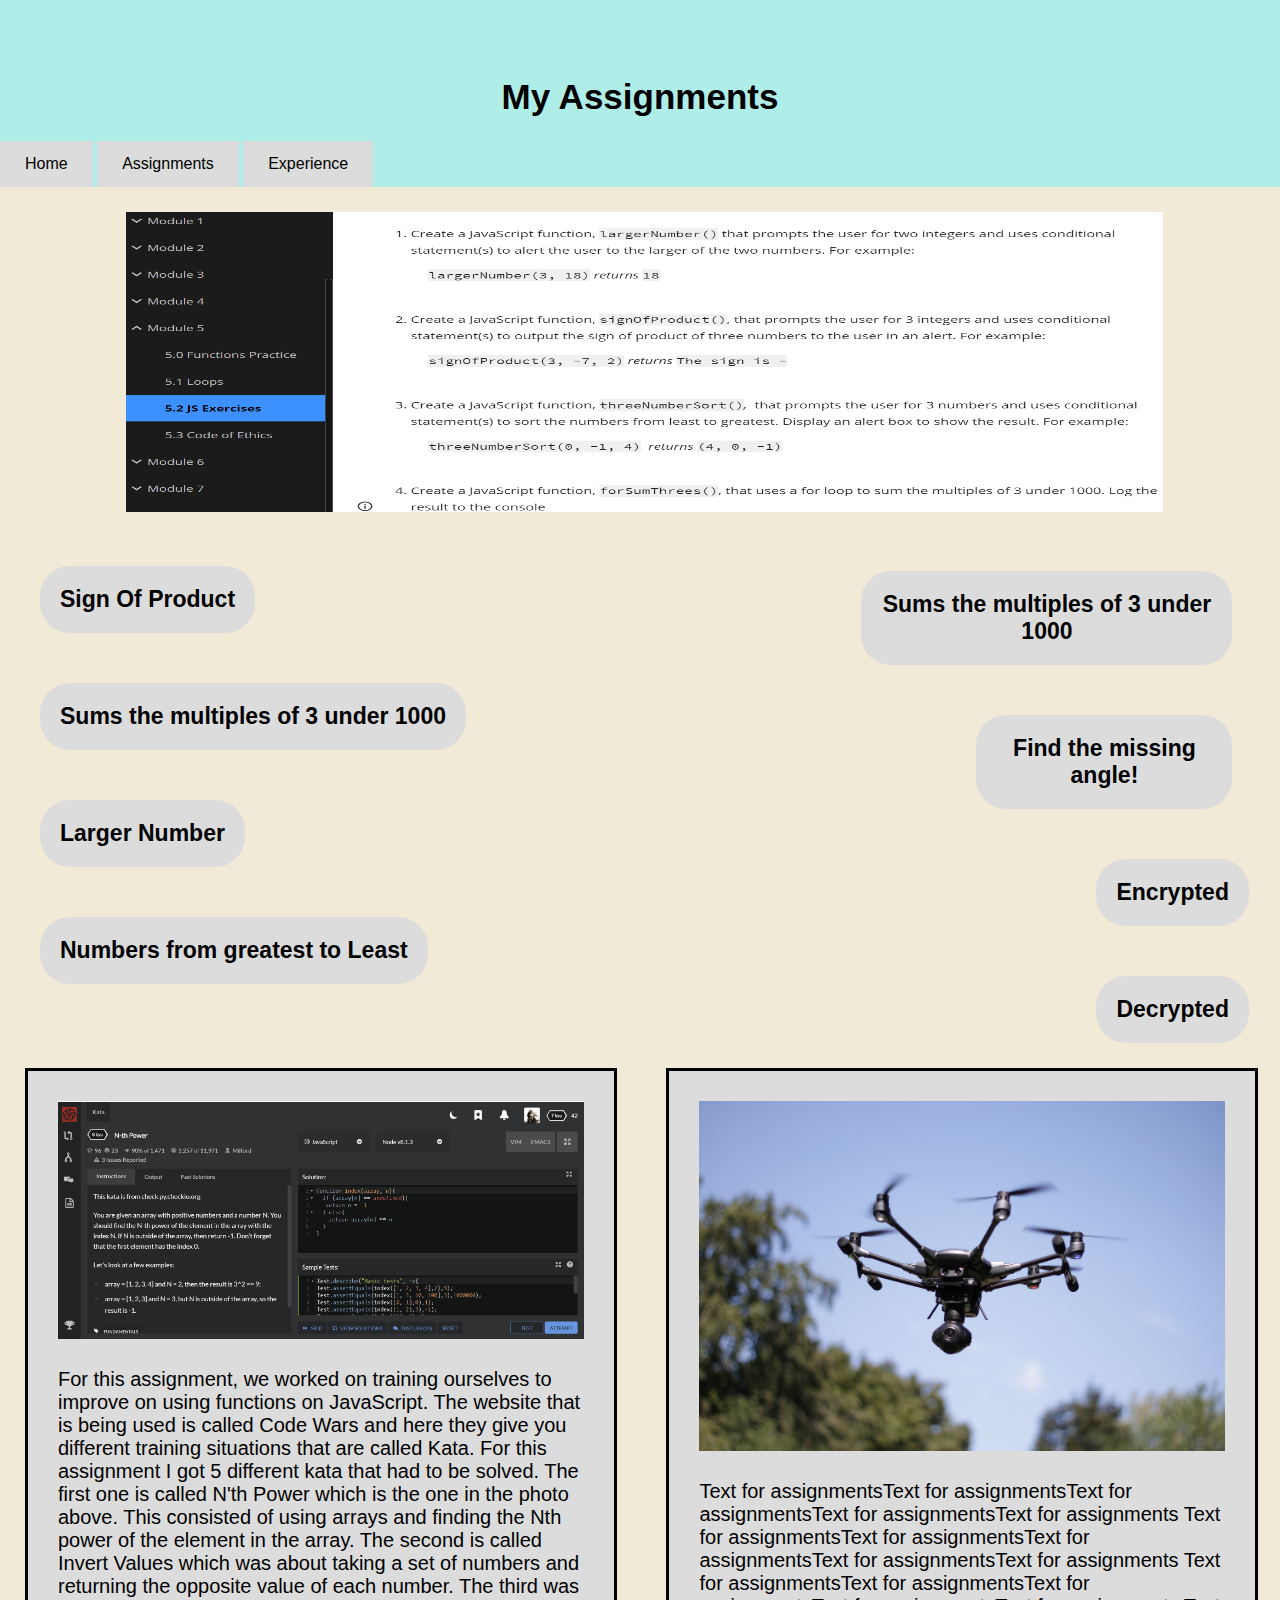
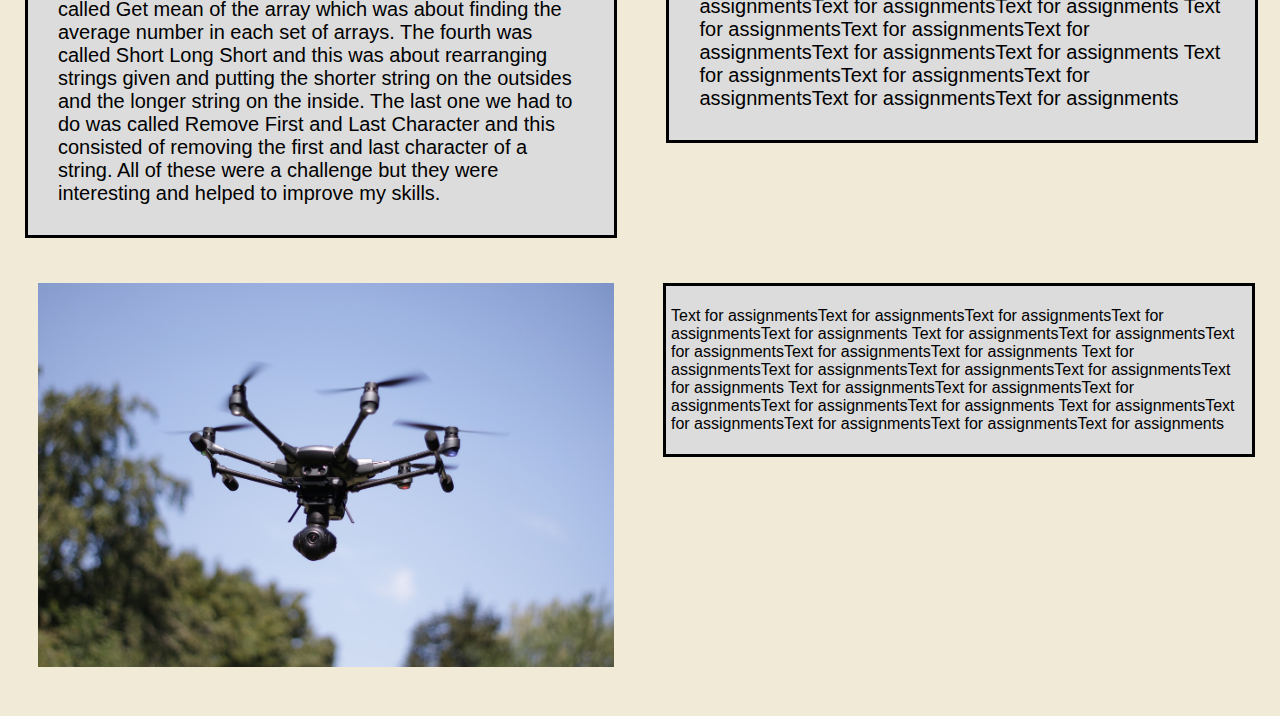
<file: pages/assignments.html>
<!DOCTYPE html>
<html>
<head>
    <title>Josephs Portfolio</title>
    <link rel="stylesheet" href="../styles/assignments-experience.css">
    <!--In the css for this HTML page, all of the tags with "A" at the end, are specifically for this page-->
    <script src="../styles/main.js"></script>
</head>
<body>
    <!--teal strip is the whole top part of the page that is on the teal colour part-->
    <div id="tealStrip">
        <br>
        <br>
        <br>
        <h1>My Assignments</h1>
        <a href="../index.html">Home</a>
        <a href="assignments.html">Assignments</a>
        <a href="experience.html">Experience</a>
        <br>
    </div>
    <!--This Row contains only an image of a project that I will show case on the top of the assignments page-->
    <div id="row1A">
        <div id="rowimg1A">
            <img id="projectimageA"src="../images/JavaScript assign. pic.png" alt="projects" width="100%" height="300">
        </div>
    </div>
        <!--This div contains all of the buttons on the asignments page-->
        <div id="buttonrow">
            <div id="buttons">
                <button class="button" id= "signOfProduct" onclick="signOfProduct()"><strong>Sign Of Product</strong></button>
                <button class="button" id ="whileSumThrees" onclick="whileSumThrees()"><strong>Sums the multiples of 3 under 1000</strong></button>
                <button class="button" id="demo" onclick="largeNumber()"><strong>Larger Number</strong></button>
                <button class="button" id="numbersort" onclick="threeNumberSort()"><strong>Numbers from greatest to Least</strong></button>
                <br>
            </div>  
            <div id="buttons2">    
                <button class="button" id="forSumThrees" onclick="forSumThrees()"><strong>Sums the multiples of 3 under 1000</strong></button>
                <button class="button" id="thirdAngle" onclick="thirdAngle()"><strong>Find the missing angle!</strong></button>
                <button class="button" id="encrypted" onclick="encrypt()"><strong>Encrypted</strong></button>
                <button class="button" id="decrypted" onclick="decrypt()"><strong>Decrypted</strong></button>
                <br>
            </div>
        </div>
    <!--This row contains two different projects/assignments that I will later post on the assignments page-->
    <div id="row2A">
        <!--Image1A contains the image and text for the first project-->
        <div id="image1A">
            <div id="projectimgA">
                <img src="../images/Codewars.png" alt="project" width="100%" height="auto">
            </div>
            <div id="image1textA">
                <p>For this assignment, we worked on training ourselves to improve on using functions on 
                    JavaScript. The website that is being used is called Code Wars and here they give you 
                    different training situations that are called Kata. For this assignment I 
                    got 5 different kata that had to be solved. The first one is called N'th Power which is 
                    the one in the photo above. This consisted of using arrays and finding the Nth power of 
                    the element in the array. The second is called Invert Values which was about taking a 
                    set of numbers and returning the opposite value of each number. The third was called Get 
                    mean of the array which was about finding the average number in each set of arrays. The 
                    fourth was called Short Long Short and this was about rearranging strings given and putting 
                    the shorter string on the outsides and the longer string on the inside. The last one we 
                    had to do was called Remove First and Last Character and this consisted of removing the first 
                    and last character of a string. All of these were a challenge but they were interesting and 
                    helped to improve my skills. 
                </p>
            </div>
       </div> 
       <!--Image2A contains the image and text for the second project-->
       <div id="image2A">
            <div id="projectimg2A">
                <img src="../images/drone.jpg" alt="project" width="100%" height="auto">
            </div>
            <div id="image2textA">
                <p>Text for assignmentsText for assignmentsText for assignmentsText for assignmentsText for assignments
                Text for assignmentsText for assignmentsText for assignmentsText for assignmentsText for assignments
                Text for assignmentsText for assignmentsText for assignmentsText for assignmentsText for assignments
                Text for assignmentsText for assignmentsText for assignmentsText for assignmentsText for assignments
                Text for assignmentsText for assignmentsText for assignmentsText for assignmentsText for assignments
                </p>
            </div>
       </div>
    </div>
    <!--Row3A contains the third project/assignment that I will post with text and an image-->
    <div id="row3A">
        <div id="projectimg3A">
            <img src="../images/drone.jpg" alt="project" width="100%" height="auto">
        </div>
        <div id="image3textA">
            <p>Text for assignmentsText for assignmentsText for assignmentsText for assignmentsText for assignments
            Text for assignmentsText for assignmentsText for assignmentsText for assignmentsText for assignments
            Text for assignmentsText for assignmentsText for assignmentsText for assignmentsText for assignments
            Text for assignmentsText for assignmentsText for assignmentsText for assignmentsText for assignments
            Text for assignmentsText for assignmentsText for assignmentsText for assignmentsText for assignments
            </p>
        </div>
    </div>
 
 
 
</body>
</html>
</file>
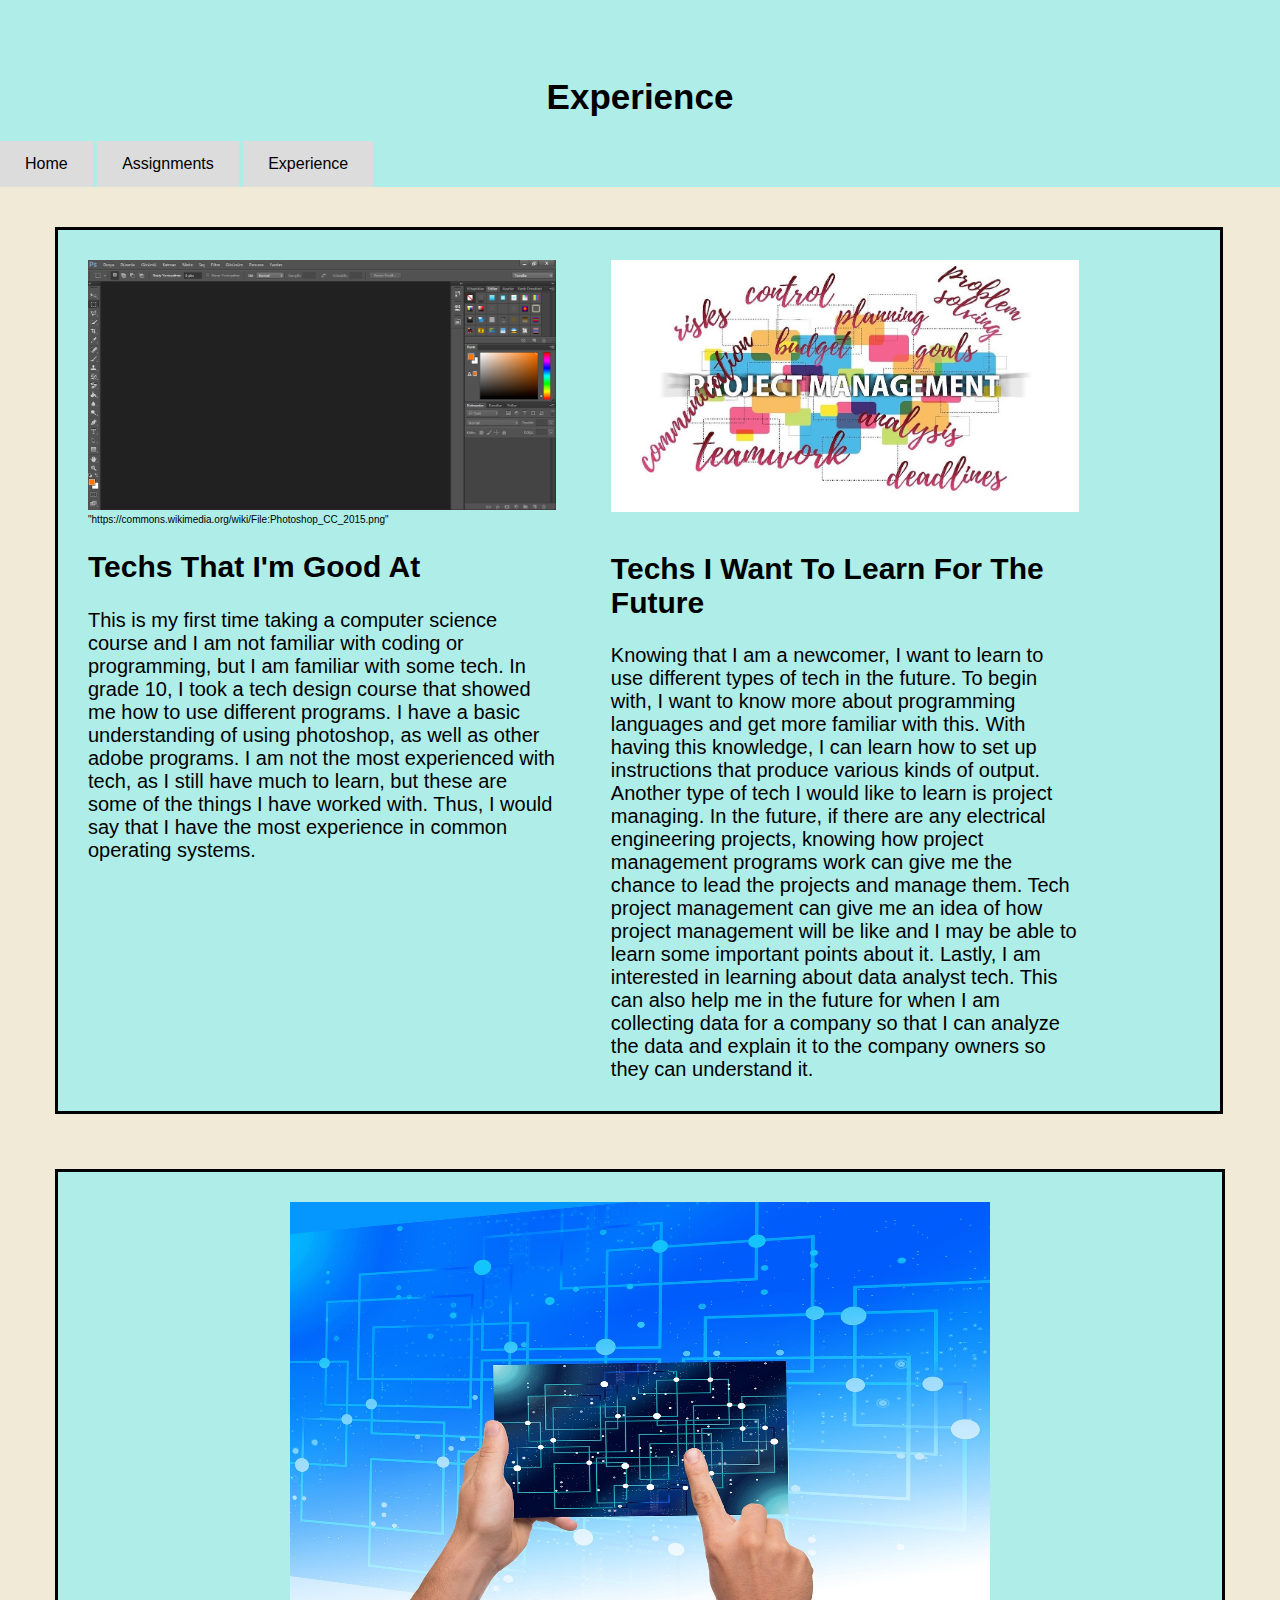
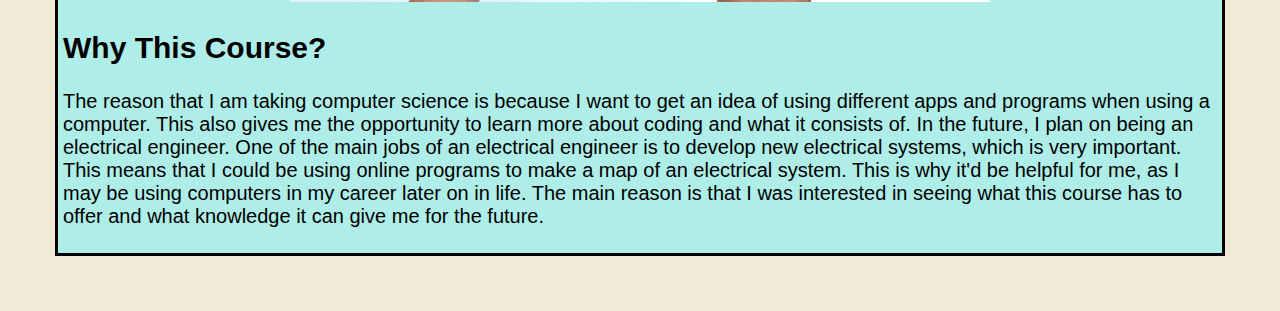
<file: pages/experience.html>
<!DOCTYPE html>
<html>
<head>
    <title>Josephs Portfolio</title>
    <link rel="stylesheet" href="../styles/assignments-experience.css">
    <!--In the css for this HTML page, all of the tags with "E" at the end, are specifically for this page-->
</head>
<body>
    <!--teal strip is the whole top part of the page that is on the teal colour part-->
    <div id="tealStrip">
        <br>
        <br>
        <br>
        <h1>Experience</h1>
        <a href="../index.html">Home</a>
        <a href="assignments.html">Assignments</a>
        <a href="experience.html">Experience</a>
        <br>
    </div>
    <!--This row includes both images and paragrpahs for "Tech That I'm Good At" and for "Techs I Want To Learn For The Future"-->
    <div id="row1E">
        <!--ImageE contains the image and the text for "Techs That I'm Good At" only-->
        <div id="image1E">
            <div id="photoshopimgE">
                <img src="../images/Photoshop.png" alt="https://commons.wikimedia.org/wiki/File:Photoshop_CC_2015.png" width="100%" height="auto">
                <figcaption id="pscaptionE">"https://commons.wikimedia.org/wiki/File:Photoshop_CC_2015.png"</figcaption>
            </div>  
            <div id="img1textE">
                <h2>Techs That I'm Good At</h2>
                <p>This is my first time taking a computer science course and I am not familiar with coding or 
                programming, but I am familiar with some tech. In grade 10, I took a tech design course that 
                showed me how to use different programs. I have a basic understanding of using photoshop, as well 
                as other adobe programs. I am not the most experienced with tech, as I still have much to learn, 
                but these are some of the things I have worked with. Thus, I would say that I have the most 
                experience in common operating systems.  
                </p>
            </div>
        </div>
         <!--Image2E contains the image and text for "Techs I Want To Learn For The Future" only-->
        <div id="image2E">
            <div id="projectmanagementimgE">
                <img src="../images/pjm.jpg" alt=" projectmanagement" height="auto" width="100%">
            </div>
            <div id="img2textE">
                <h2>Techs I Want To Learn For The Future</h2>
                <p id="techforfutureE">Knowing that I am a newcomer, I want to learn to use different types of tech in the future. 
                To begin with, I want to know more about programming languages and get more familiar with this. 
                With having this knowledge, I can learn how to set up instructions that produce various kinds of 
                output. Another type of tech I would like to learn is project managing. In the future, if there 
                are any electrical engineering projects, knowing how project management programs work can give me 
                the chance to lead the projects and manage them. Tech project management can give me an idea of 
                how project management will be like and I may be able to learn some important points about it. 
                Lastly, I am interested in learning about data analyst tech. This can also help me in the future 
                for when I am collecting data for a company so that I can analyze the data and explain it to the 
                company owners so they can understand it.
                </p>
            </div>  
        </div>
    </div>
    <!--This row contains the image and text for the bottom of the page where it says why I chose the course--> 
    <div id="row2E">
        <div id=systemsimgE>
            <center><img src="../images/electrical system.jpg" alt="electrycal systems" height="400" width="700"></center>
        </div>
        <div id="systemstextE">
            <h2>Why This Course?</h2>
            <p>The reason that I am taking computer science is because I want to get an idea of using different 
            apps and programs when using a computer. This also gives me the opportunity to learn more about 
            coding and what it consists of. In the future, I plan on being an electrical engineer. One of 
            the main jobs of an electrical engineer is to develop new electrical systems, which is very 
            important. This means that I could be using online programs to make a map of an electrical 
            system. This is why it'd be helpful for me, as I may be using computers in my career later on 
            in life. The main reason is that I was interested in seeing what this course has to offer and 
            what knowledge it can give me for the future. 
            </p>
        </div>
    </div>
</body>
 
 
</html>
</file>
<file: styles/assignments-experience.css>
/*Font for assignments and experiece page*/
body{
  font-family: 'Dosis', sans-serif;
}

/*Background colour and margin for assignments and experience page*/
body{
  background-color: #f0ead6; 
  margin:0;
}

/*css for the nav bar*/
#tealStrip{
  background-color: rgb(175, 238, 232);
  margin: 0%;
  width: 100%;
}

/*css for button assignments page*/
.button {
  background-color:#DCDCDC; /* grey */
  border: none;
  color: black;
  padding: 20px;
  text-align: center;
  text-decoration: none;
  font-size: 23px;
  font-family: 'Dosis', sans-serif; ;
  margin-top: 25px;
  margin-bottom: 25px;
  cursor: pointer;
  border-radius: 30px; 
  font-family: 'Dosis', sans-serif;
}

#buttonrow{
  width: 100%;
}

#buttons{
  width: 40%;
  display: inline-block;
  vertical-align: top;
  margin-left: 40px;
}

#buttons2{
margin-left: 100px;
width: 45%;
display: inline-block;
vertical-align: top;
margin-top: 5px;
}

#encrypted{
  margin-left: 440px;
}

#decrypted{
  margin-left: 440px;
}

#centuryFromYear{
  margin-left: 180px;
}

#thirdAngle{
  margin-left: 320px;
}

#tenFour{
  margin-left: 455px;
  text-align: right;
}



/*This is css for title for the assignments and experience page*/
h1{
  text-align: center;
  font-size: 35px;
}

/*css for the navbar*/
a:link, a:visited {
  background-color: #dcdcdc;
  color: black;
  padding: 14px 25px;
  text-align: center;
  text-decoration:none;
  display: inline-block;
}

/*css for navbar*/
a:hover, a:active {
  background-color:rgb(175, 238, 232);
}

/*the "A" means that it is css specifically for the assignment page*/


/*This is the css for the row that contains the assignment with buttons (JS) and a picture of JS code*/
#row1A{
  width: 90%;
  margin-top: 25px;
  margin-left: 63px;
  margin-bottom: 25px;
}

/*This the image of the JS coding for the buttons*/
#rowimg1A{
  width: 90%;
  margin-top: 25px;
  margin-left: 63px;
  margin-bottom: 25px;
}

/*This is css for the row of all the buttons*/
#buttonrow{
  width: 100%;
}

/*This is css for the left row of buttons*/
#buttons{
  width: 40%;
  display: inline-block;
  vertical-align: top;
  margin-left: 40px;
}

/*This is css for the right row of buttons*/
#buttons2{
margin-left: 100px;
width: 45%;
display: inline-block;
vertical-align: top;
margin-top: 5px;
}

/*This is css for the encrypted button*/
#encrypted{
  margin-left: 440px;
}

/*This is css for the decryted button*/
#decrypted{
  margin-left: 440px;
}


/*This is css for the finding the third angle button*/
#thirdAngle{
  margin-left: 320px;
}

/*This is css for the forSumThrees button*/
#forSumThrees{
  margin-left: 205px;
}


/*css for the row of the first two assignments on the assignments page*/
#row2A{
  width: 100%;
}

/*css for image and text for the first assignment*/
#image1A{
  width: 45%;
  display: inline-block;
  vertical-align: top;
  margin-left: 25px;
  padding: 5px;
  border: black solid ;
  background-color:#dcdcdc;
}

/*css for image for the first assignment*/
#projectimgA{
  margin:25px ;
  vertical-align: top;
}

/*css for text for the first assignment*/
#image1textA{
  vertical-align: top;
  margin: 25px;
  font-size: 20px;
}
 
/*css for image and text for the second assignment*/
#image2A{
  width: 45%;
  display: inline-block;
  vertical-align: top;
  margin-left: 45px;
  padding: 5px;
  border: black solid ;
  background-color:#dcdcdc;
}

/*css for the image for the second assignment*/
#projectimg2A{
  margin:25px ;
  vertical-align: top;
}
 
/*css for the text for the second assignment*/
#image2textA{
  vertical-align: top;
  margin: 25px;
  font-size: 20px;
}

/*css for the row that contains information on thrid assignment*/
#row3A{
width: 100%;
}

/*css for the image for the third assignment*/
#projectimg3A{
margin-top: 45px;
margin-left: 38px;
margin-bottom: 45px;
width: 45%;
float: left;
}

/*css for the text for the third assignment*/
#image3textA{
  float: right;
  padding: 5px;
  border: black solid ;
  background-color:#dcdcdc;
  width: 45%;
  margin-top: 45px;
  margin-right: 25px;
  margin-left: 40px;
}

/*the "E" means that it is css specifically for the experience page*/

/*css for the entire row that contains information on the "Tech That I'm Good At" 
and for "Techs I Want To Learn For The Future" part of the experience page */
#row1E{
  width: 90%;
  padding: 5px;
  border: black solid ;
  background-color:rgb(175, 238, 232);
  margin: 40px;
  margin-left: 55px;
}
   
/*css for the image and text for the "Techs That I'm Good At" section specifically */
#image1E{
  width: 45%;
  display: inline-block;
  vertical-align: top;
}

/*css for the image for the "Techs That I'm Good At" section */
#photoshopimgE{
  margin:25px ;
  vertical-align: top;
}

/*source link for the photoshop image*/
#pscaptionE{
  font-size: 10px;
}

/*css for the text for the "Techs That I'm Good At" section */   
#img1textE{
  vertical-align: top;
  margin: 25px;
  font-size: 20px;
}
   
/*css for the image and text for the "Techs I Want To Learn For The Future" section specifcally */
#image2E{
  width: 45%;
  display: inline-block;
  vertical-align: top;
}
   
/*css for the image of the "Techs I Want To Learn For The Future" section */
#projectmanagementimgE{
  margin:25px;
  vertical-align:top;
}

/*css for the text for the "Techs I Want To Learn For The Future" section*/
#img2textE{
  vertical-align: top;
  margin: 25px;
  font-size: 20px;
  margin-top: 36px;
}
 
/*css for the row that contains the image and text for "Why I Chose This Course" section*/
#row2E{
  vertical-align: top;
  padding: 5px;
  border: black solid ;
  background-color: rgb(175, 238, 232);
  margin: 55px;
}
   
/*css for the image for the "Why I Chose This Course" section*/
#systemsimgE{
  margin: 25px;
}
  
/*css for the text for the "Why I Chose This Course" section*/
#systemstextE{
  vertical-align: top;
  font-size: 20px;
}
</file>
